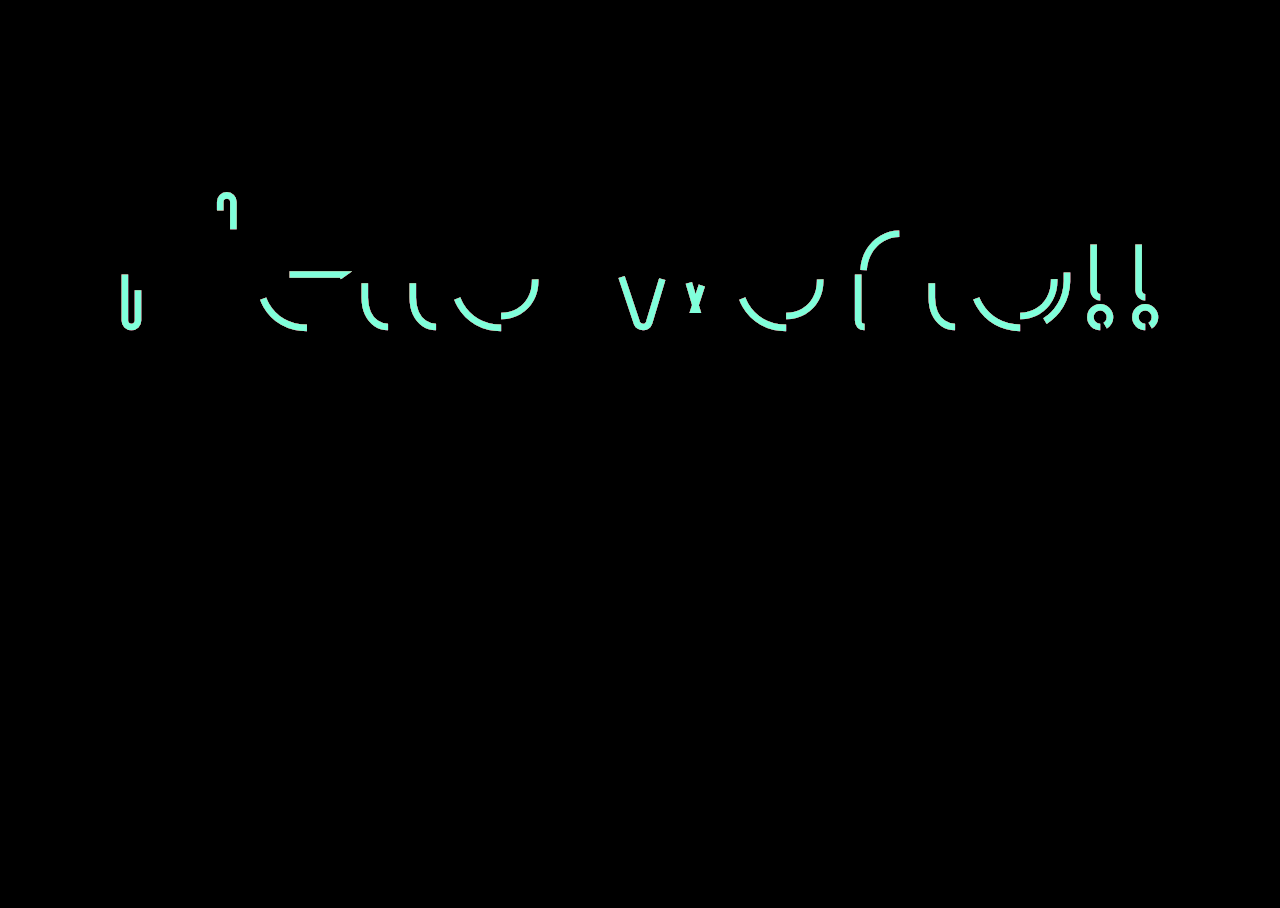
<file: hello-world-animation/index.html>
<!DOCTYPE html>
<html>
<head>
    <title>Text Transition</title>
</head>
 <link rel="stylesheet" type="text/css" href="style.css">
<body>
    <svg viewBox="0 0 960 300">
        <symbol id="s-text">
            <text text-anchor="middle" x="50%" y="80%">Hello world!!</text>
        </symbol>
        <g class="g-ants">
            <use xlink:href="#s-text" class="text-copy"></use>
            <use xlink:href="#s-text" class="text-copy"></use>
            <use xlink:href="#s-text" class="text-copy"></use>
            <use xlink:href="#s-text" class="text-copy"></use>
            <use xlink:href="#s-text" class="text-copy"></use>
        </g>
    </svg>
</body>
</html>
</file>
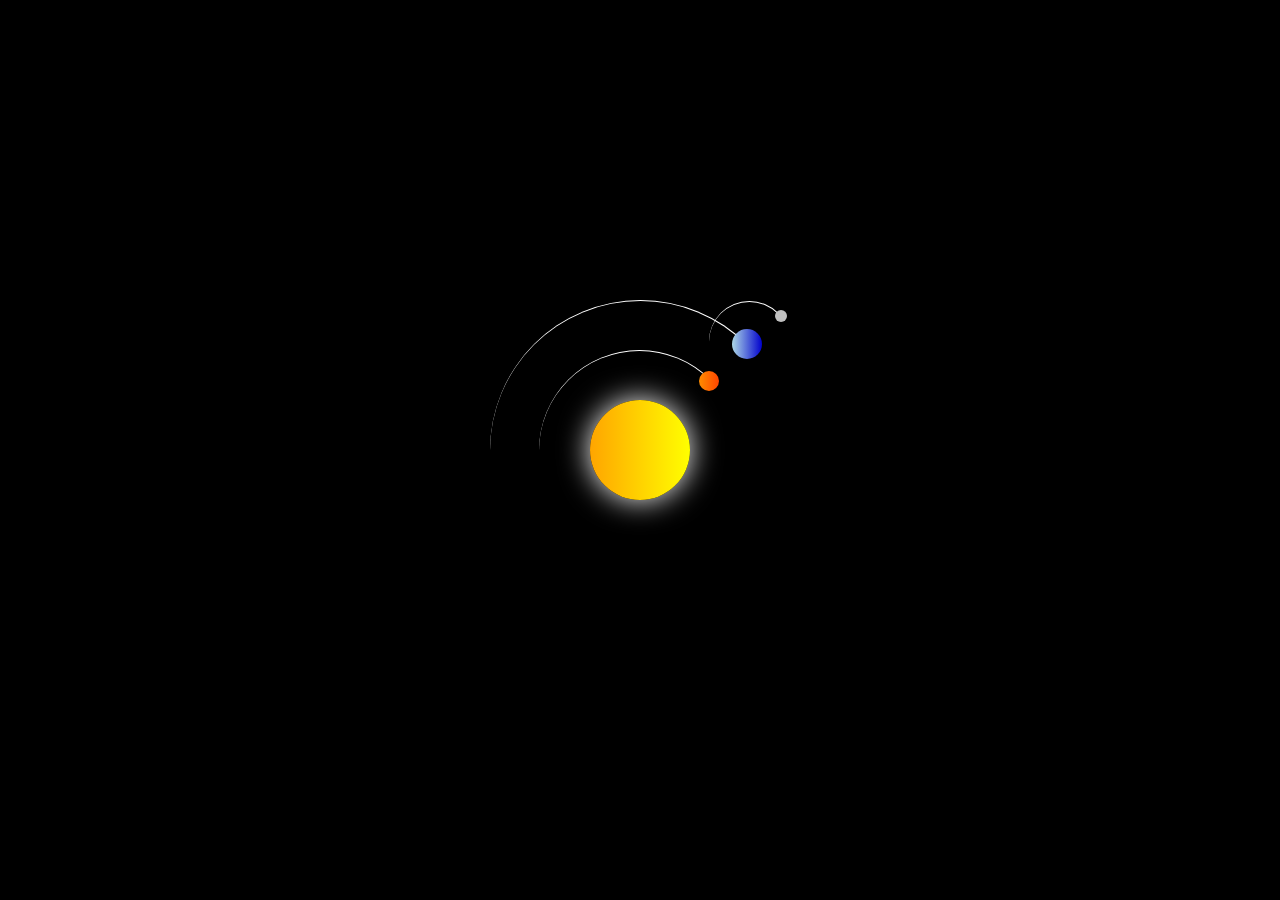
<file: solar-animation/index.html>
<!DOCTYPE html>
<html lang="en">
<head>
    <meta charset="UTF-8">
    <meta name="viewport" content="width=device-width, initial-scale=1.0">
    <title>Solar system</title>
    <link rel="stylesheet" href="style.css">
</head>
<body>
    <div class="container">
        <div class="sun"></div>
        <div class="earth">
            <div class="moon"></div>
        </div>
        <div class="mars"></div>
    </div>
</body>
</html>
</file>
<file: hello-world-animation/style.css>
@import url('https://fonts.googleapis.com/css2?family=Comfortaa:wght@300&display=swap');

html, body{
  height: 100%;
  font-weight: 800;
}

body{
  background: #000000;
  font-family: Arial;
}

svg {
    display: block;
    font: 8em 'comfortaa';
    width: 100%;
    height: 400px;
    margin: 0 auto;
}

.text-copy {
    fill: none;
    stroke: white;
    stroke-dasharray: 6% 29%;
    stroke-width: 5px;
    stroke-dashoffset: 0%;
    animation: stroke-offset 5.5s infinite linear;
}

.text-copy:nth-child(1){
	stroke: #471ca8;
	animation-delay: -1;
}

.text-copy:nth-child(2){
	stroke: #884ab2;
	animation-delay: -2s;
}

.text-copy:nth-child(3){
	stroke: #d1105a;
	animation-delay: -3s;
}

.text-copy:nth-child(4){
	stroke: #f24b04;
	animation-delay: -4s;
}

.text-copy:nth-child(5){
	stroke: #80ffdb;
	animation-delay: -5s;
}

@keyframes stroke-offset{
	100% {stroke-dashoffset: -35%;}
}
</file>
<file: solar-animation/style.css>
body {
    margin: 0;
    height: 100vh;
    display: flex;
    align-items: center;
    justify-content: center;
    background-color: black;
  }
  
  .container {
    font-size: 10px;
    width: 40em;
    height: 40em;
    position: relative;
    overflow: hidden;
  }
  
  .sun {
    position: absolute;
    top: 15em;
    left: 15em;
    width: 10em;
    height: 10em;
    background-image: linear-gradient(to right, #FFA500, #ffff00);
    border-radius: 50%;
    box-shadow: 0 0 3em white;
  }
  
  .earth,
  .moon,
  .mars {
    position: absolute;
    border-style: solid;
    border-color: white transparent;
    border-width: 0.1em 0.1em 0 0;
    border-radius: 50%;
  }
  
  .earth {
    top: 5em;
    left: 5em;
    width: 30em;
    height: 30em;
    animation: rahul 36.5s linear infinite;
  }
  
  .moon {
    top: 0;
    right: 0;
    width: 8em;
    height: 8em;
    animation: rahul 5s linear infinite;
  }
  
  .mars {
    top: 10em;
    right: 10em;
    width: 20em;
    height: 20em;
    animation: rahul 24s linear infinite;
  }
  
  .earth::before,
  .moon::before,
  .mars::before {
    content: '';
    position: absolute;
    border-radius: 50%;
  }
  
  .earth::before {
    top: 2.8em;
    right: 2.8em;
    width: 3em;
    height: 3em;
    background-image: linear-gradient(to left, #0000cd, #add8e6);
    animation: changeDirection 36.5s linear infinite;
  }
  
  .moon::before {
    top: 0.8em;
    right: 0.2em;
    width: 1.2em;
    height: 1.2em;
    background-color: silver;
  }
  
  .mars::before {
    top: 2em;
    right: 2em;
    width: 2em;
    height: 2em;
    background-image: linear-gradient(to left, #ff4500, #ff8c00);
    
  }
  
  @keyframes rahul {
    50% {
      transform: rotate(180deg);
    }
    to {
      transform: rotate(360deg);
    }
  }
  
  @keyframes changeDirection {
    50% {
      background-image: linear-gradient(to right, #0000cd, #add8e6);
    }
    to {
      background-image: linear-gradient(to left, #0000cd, #add8e6);
    }
  }
</file>
